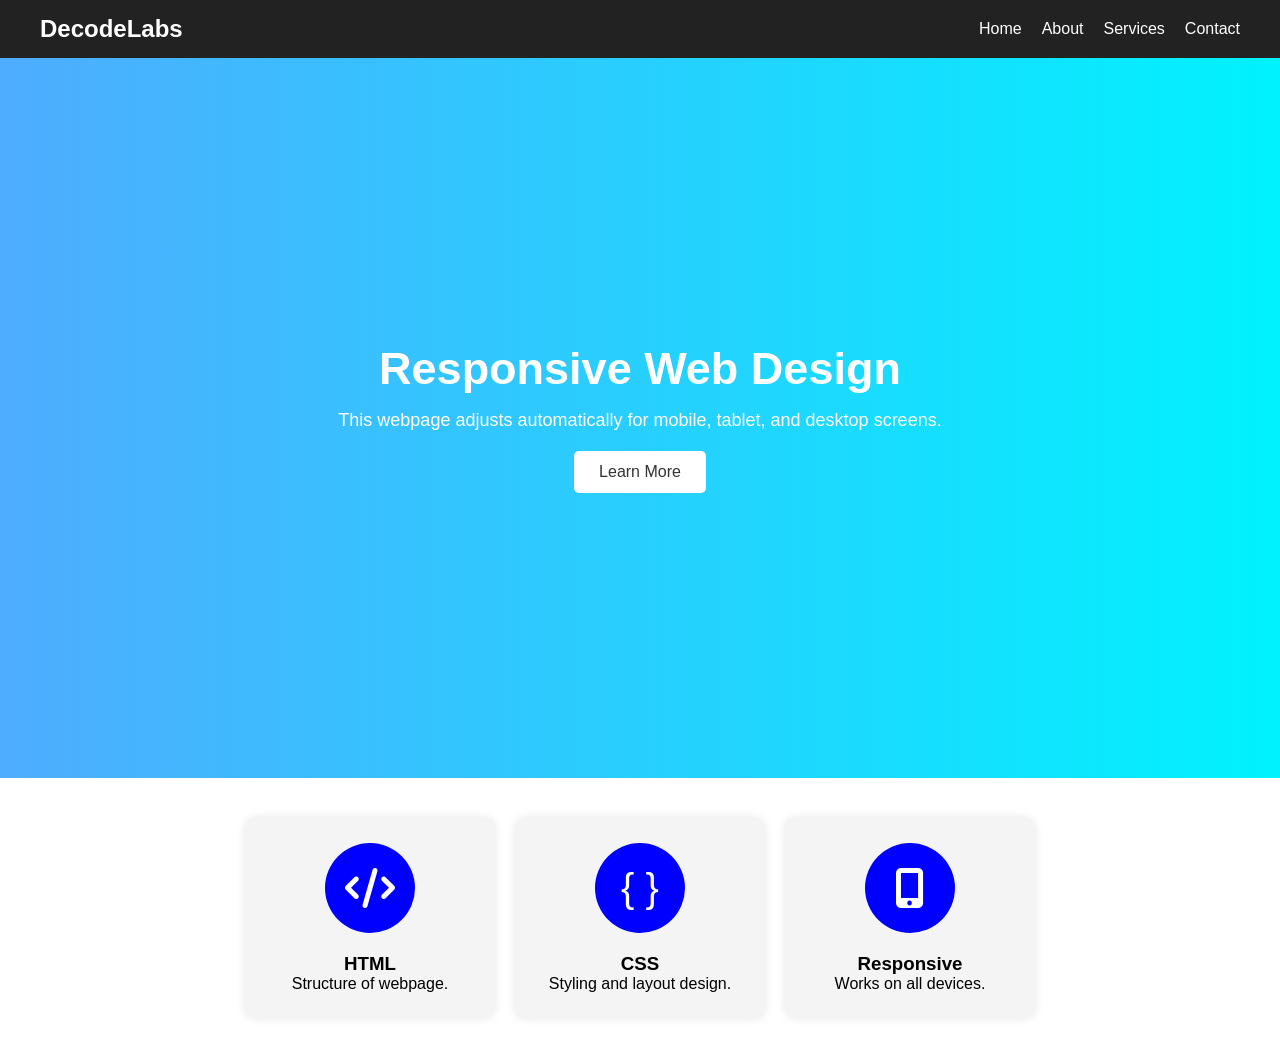
<file: project2/index.html>
<!DOCTYPE html>
<html lang="en">
<head>
    <meta charset="UTF-8">
    <meta name="viewport" content="width=device-width, initial-scale=1.0">
    <title>Responsive Web Layout</title>

    <link rel="stylesheet" href="style.css">
    <link rel="stylesheet" 
    href="https://cdnjs.cloudflare.com/ajax/libs/font-awesome/6.5.1/css/all.min.css">
</head>
<body>

    <!-- Navbar -->
    <nav>
        <h1>DecodeLabs</h1>

        <ul>
            <li><a href="#">Home</a></li>
            <li><a href="#">About</a></li>
            <li><a href="#">Services</a></li>
            <li><a href="#">Contact</a></li>
        </ul>
    </nav>

    <!-- Hero Section -->
    <section class="hero">
        <div class="content">
            <h2>Responsive Web Design</h2>

            <p>
                This webpage adjusts automatically
                for mobile, tablet, and desktop screens.
            </p>

            <button>Learn More</button>
        </div>
    </section>

    <!-- Cards -->
    <section class="cards">

    <div class="card">
        <i class="fas fa-code"></i>
        <h3>HTML</h3>
        <p>Structure of webpage.</p>
    </div>

    <div class="card">
        <i class="symbol">{ }</i>
        <h3>CSS</h3>
        <p>Styling and layout design.</p>
    </div>

    <div class="card">
        <i class="fas fa-mobile-alt"></i>
        <h3>Responsive</h3>
        <p>Works on all devices.</p>
    </div>

</section>

</body>
</html>
</file>
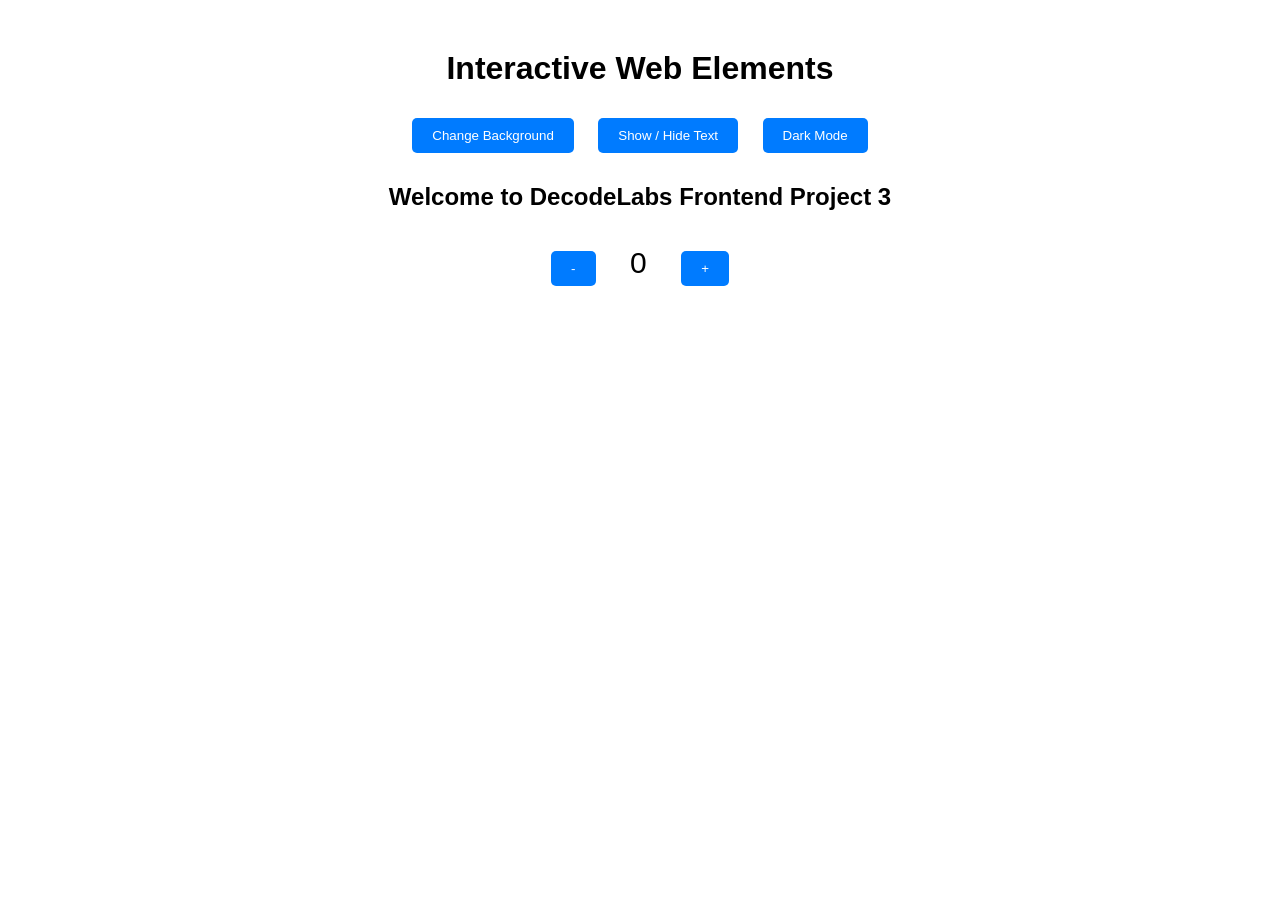
<file: project3/index.html>
<!DOCTYPE html>
<html>
<head>
    <title>Interactive Web Elements</title>
    <link rel="stylesheet" href="style.css">
</head>
<body>

    <div class="container">

        <h1>Interactive Web Elements</h1>

        <button onclick="changeColor()">
            Change Background
        </button>

        <button onclick="toggleText()">
            Show / Hide Text
        </button>

        <button onclick="toggleDarkMode()">
            Dark Mode
        </button>

        <h2 id="text">
            Welcome to DecodeLabs Frontend Project 3
        </h2>

        <div class="counter">

            <button onclick="decrease()">-</button>

            <span id="count">0</span>

            <button onclick="increase()">+</button>

        </div>

    </div>

    <script src="script.js"></script>

</body>
</html>
</file>
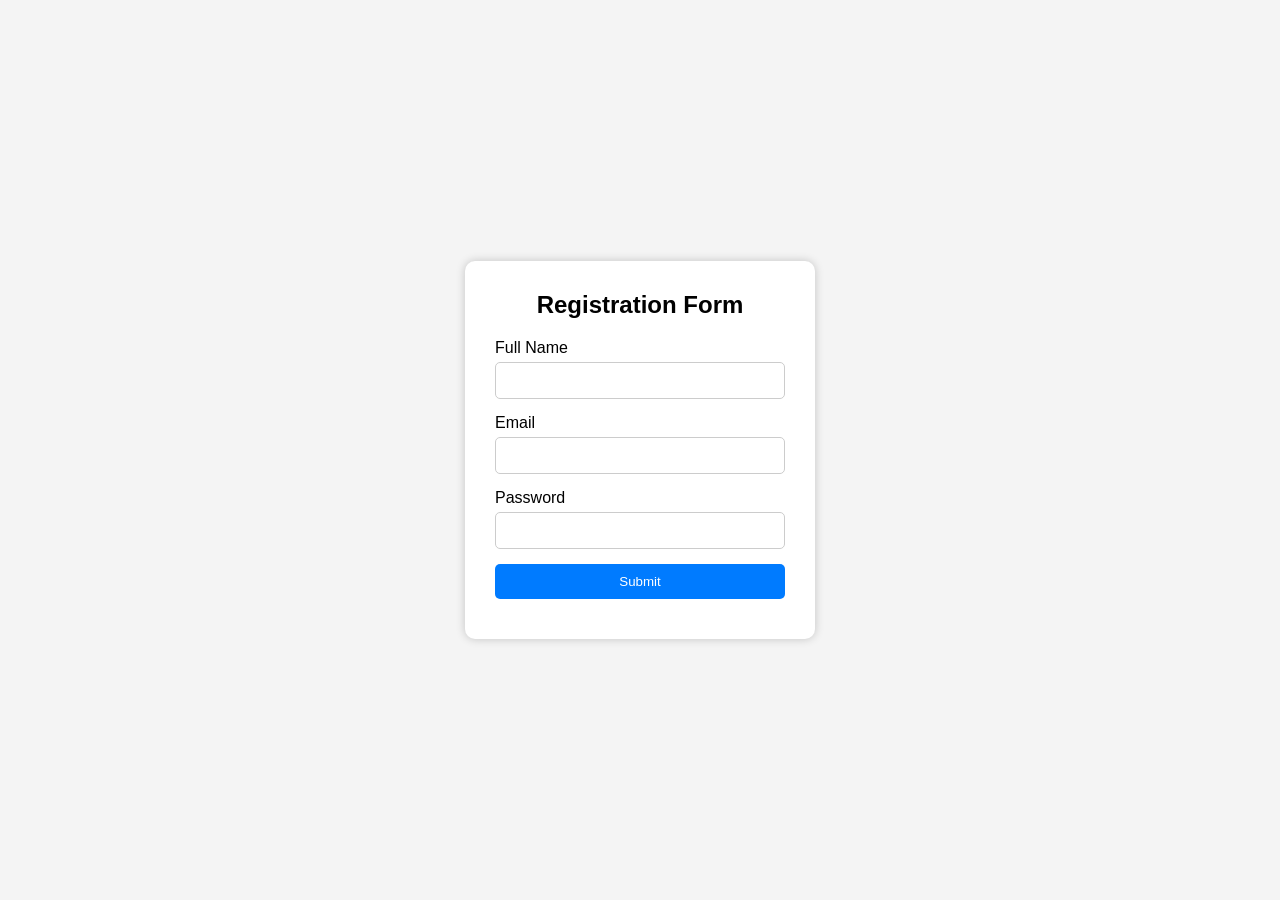
<file: project4/index.html>
<!DOCTYPE html>
<html lang="en">
<head>
    <meta charset="UTF-8">
    <meta name="viewport" content="width=device-width, initial-scale=1.0">
    <title>Form Validation Project</title>
    <link rel="stylesheet" href="style.css">
</head>
<body>

<div class="container">
    <h2>Registration Form</h2>

    <form id="myForm">
        
        <div class="form-group">
            <label>Full Name</label>
            <input type="text" id="name">
            <small class="error" id="nameError"></small>
        </div>

        <div class="form-group">
            <label>Email</label>
            <input type="email" id="email">
            <small class="error" id="emailError"></small>
        </div>

        <div class="form-group">
            <label>Password</label>
            <input type="password" id="password">
            <small class="error" id="passwordError"></small>
        </div>

        <button type="submit">Submit</button>

        <p id="successMessage"></p>

    </form>
</div>

<script src="script.js"></script>
</body>
</html>
</file>
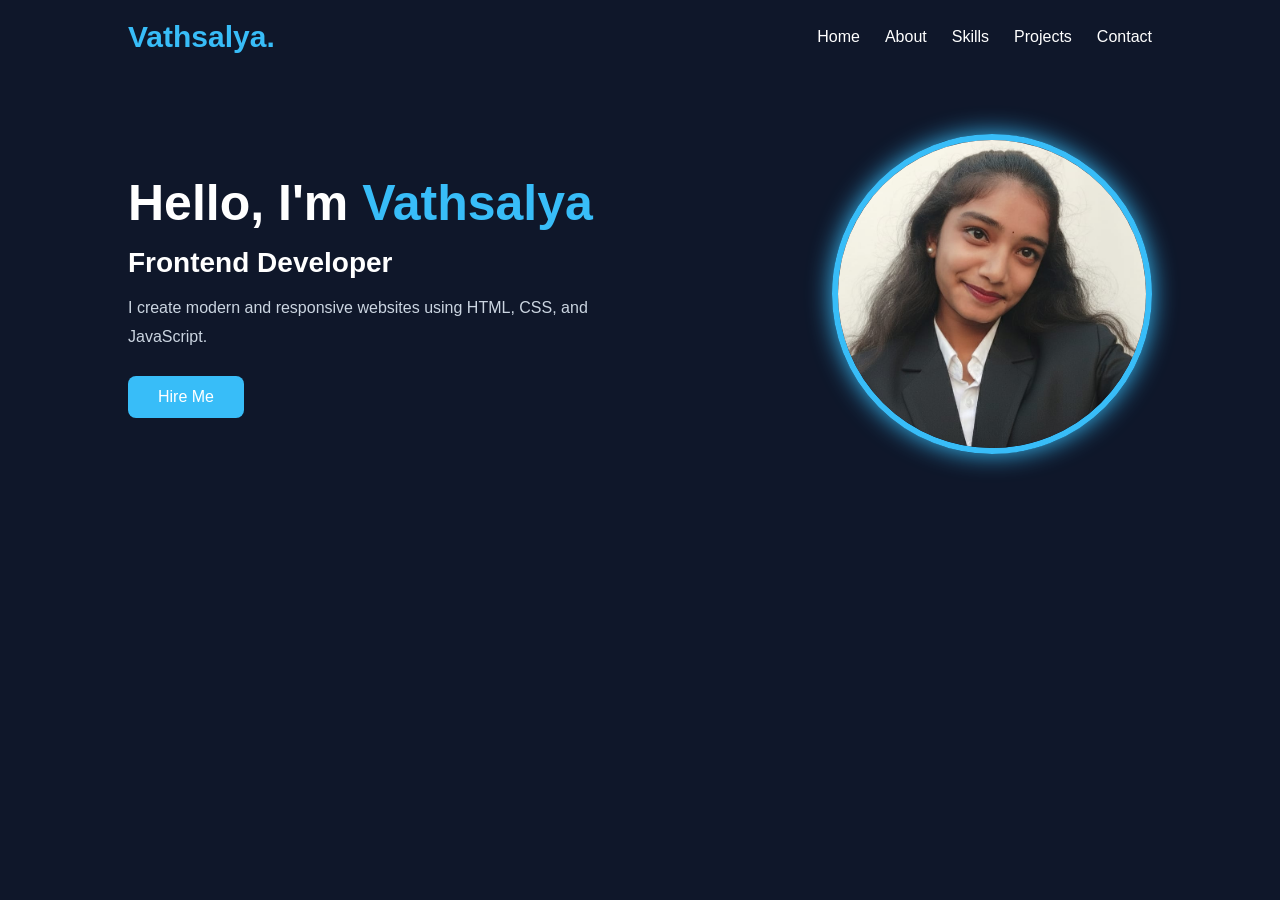
<file: project1/project1.html>
<!DOCTYPE html>
<html lang="en">

<head>
    <title>Developer Portfolio</title>
    <link rel="stylesheet" href="style.css">
</head>

<body>

    <header>
        <nav>
            <h2 class="logo">Vathsalya.</h2>

            <ul>
                <li><a href="#">Home</a></li>
                <li><a href="#">About</a></li>
                <li><a href="#">Skills</a></li>
                <li><a href="#">Projects</a></li>
                <li><a href="#">Contact</a></li>
            </ul>
        </nav>

        <div class="hero">

            <div class="hero-text">
                <h1>Hello, I'm <span>Vathsalya</span></h1>

                <h3>Frontend Developer</h3>

                <p>
                    I create modern and responsive websites using
                    HTML, CSS, and JavaScript.
                </p>

                <button>Hire Me</button>
            </div>

            <div class="hero-image">
                <img src="profile.jpeg" alt="Profile Photo">
            </div>

        </div>
    </header>

</body>
</html>
</file>
<file: project2/style.css>
*{
    margin:0;
    padding:0;
    box-sizing:border-box;
    font-family:Arial, sans-serif;
}

/* Navbar */
nav{
    background:#222;
    color:white;
    display:flex;
    justify-content:space-between;
    align-items:center;
    padding:15px 40px;
}

nav ul{
    display:flex;
    list-style:none;
}

nav ul li{
    margin-left:20px;
}

nav ul li a{
    color:white;
    text-decoration:none;
}

/* Hero Section */
.hero{
    height:80vh;
    background:linear-gradient(to right,#4facfe,#00f2fe);
    display:flex;
    justify-content:center;
    align-items:center;
    text-align:center;
    color:white;
    padding:20px;
}

.content h2{
    font-size:45px;
    margin-bottom:15px;
}

.content p{
    font-size:18px;
    margin-bottom:20px;
}

button{
    padding:12px 25px;
    border:none;
    background:white;
    color:#333;
    font-size:16px;
    border-radius:5px;
    cursor:pointer;
}

/* Cards */
.cards{
    display:flex;
    justify-content:center;
    gap:20px;
    padding:40px;
}

.card{
    background:#f4f4f4;
    padding:25px;
    width:250px;
    border-radius:10px;
    text-align:center;
    box-shadow:0 0 10px rgba(0,0,0,0.1);
}
.card i{
    width:90px;
    height:90px;
    background:blue;
    color:white;
    border-radius:50%;
    display:flex;
    justify-content:center;
    align-items:center;
    font-size:40px;
    margin:0 auto 20px;
    font-style:normal;
}

/* RESPONSIVE DESIGN */

/* Tablet */
@media(max-width:768px){

    nav{
        flex-direction:column;
    }

    nav ul{
        margin-top:10px;
    }

    .cards{
        flex-direction:column;
        align-items:center;
    }

    .content h2{
        font-size:35px;
    }
}

/* Mobile */
@media(max-width:480px){

    nav ul{
        flex-direction:column;
        text-align:center;
    }

    nav ul li{
        margin:10px 0;
    }

    .content h2{
        font-size:28px;
    }

    .content p{
        font-size:16px;
    }

    .card{
        width:90%;
    }
}
</file>
<file: project3/style.css>
body{
    font-family: Arial, sans-serif;
    text-align:center;
    margin-top:50px;
    transition:0.5s;
}

.container{
    width:80%;
    margin:auto;
}

button{
    padding:10px 20px;
    margin:10px;
    border:none;
    background:#007bff;
    color:white;
    cursor:pointer;
    border-radius:5px;
}

button:hover{
    background:#0056b3;
}

.counter{
    margin-top:30px;
}

#count{
    font-size:30px;
    margin:0 20px;
}

.dark-mode{
    background:black;
    color:white;
}
</file>
<file: project4/style.css>
*{
    margin:0;
    padding:0;
    box-sizing:border-box;
    font-family:Arial, sans-serif;
}

body{
    background:#f4f4f4;
    display:flex;
    justify-content:center;
    align-items:center;
    height:100vh;
}

.container{
    background:white;
    padding:30px;
    border-radius:10px;
    width:350px;
    box-shadow:0 0 10px rgba(0,0,0,0.2);
}

h2{
    text-align:center;
    margin-bottom:20px;
}

.form-group{
    margin-bottom:15px;
}

label{
    display:block;
    margin-bottom:5px;
}

input{
    width:100%;
    padding:10px;
    border:1px solid #ccc;
    border-radius:5px;
}

button{
    width:100%;
    padding:10px;
    background:#007bff;
    color:white;
    border:none;
    border-radius:5px;
    cursor:pointer;
}

button:hover{
    background:#0056b3;
}

.error{
    color:red;
    font-size:14px;
}

#successMessage{
    color:green;
    text-align:center;
    margin-top:10px;
    font-weight:bold;
}
</file>
<file: project1/style.css>
*{
    margin:0;
    padding:0;
    box-sizing:border-box;
    font-family:Arial, sans-serif;
}

body{
    background:#0f172a;
    color:white;
}

header{
    width:100%;
    min-height:100vh;
    padding:20px 10%;
}

nav{
    display:flex;
    justify-content:space-between;
    align-items:center;
}

.logo{
    font-size:30px;
    color:#38bdf8;
}

nav ul{
    display:flex;
    list-style:none;
}

nav ul li{
    margin-left:25px;
}

nav ul li a{
    text-decoration:none;
    color:white;
    transition:0.3s;
}

nav ul li a:hover{
    color:#38bdf8;
}

.hero{
    display:flex;
    justify-content:space-between;
    align-items:center;
    margin-top:80px;
    flex-wrap:wrap;
}

.hero-text{
    max-width:500px;
}

.hero-text h1{
    font-size:50px;
    margin-bottom:15px;
}

.hero-text span{
    color:#38bdf8;
}

.hero-text h3{
    font-size:28px;
    margin-bottom:15px;
}

.hero-text p{
    line-height:1.8;
    color:#cbd5e1;
    margin-bottom:25px;
}

button{
    padding:12px 30px;
    border:none;
    background:#38bdf8;
    color:white;
    font-size:16px;
    border-radius:8px;
    cursor:pointer;
    transition:0.3s;
}

button:hover{
    background:#0284c7;
}

.hero-image img{
    width:320px;
    height:320px;
    border-radius:50%;
    object-fit:cover;
    border:6px solid #38bdf8;
    box-shadow:0 0 25px #38bdf8;
}
</file>
